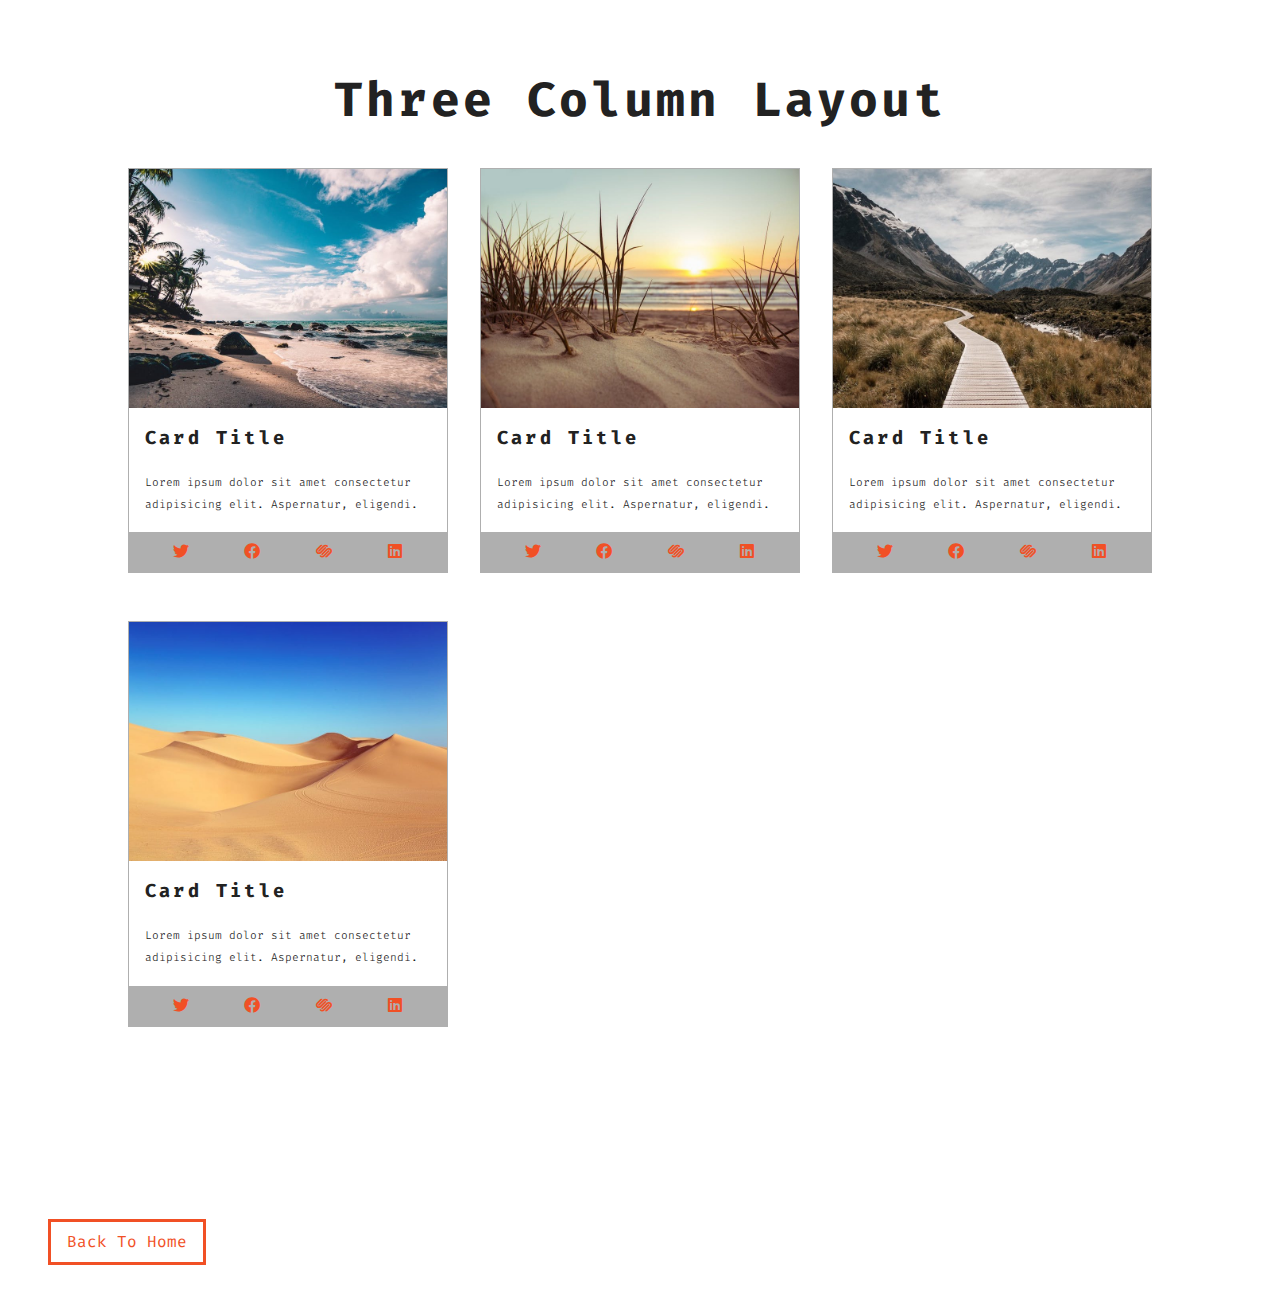
<file: cards.html>
<!DOCTYPE html>
<html lang="en">
    <head>
        <meta charset="UTF-8" />
        <meta http-equiv="X-UA-Compatible" content="IE=edge" />
        <meta name="viewport" content="width=device-width, initial-scale=1.0" />
        <title>Cards Project</title>
        <!-- google fonts -->
        <link
            href="https://fonts.googleapis.com/css2?family=Fira+Code:wght@300;400&display=swap"
            rel="stylesheet"
        />
        <!-- font awesome -->
        <link
            rel="stylesheet"
            href="fontawesome-free-5.9.0-web/css/all.min.css"
        />
        <!-- styles css -->
        <link rel="stylesheet" href="styles.css" />
    </head>
    <body>
        <section class="cards">
            <div class="title">
                <h1>three column layout</h1>
            </div>
            <div class="cards-center">
                <!-- single card -->
                <article class="card">
                    <img src="./images/size-image-1.jpeg" alt="" />
                    <!-- card info -->
                    <div class="card-info">
                        <h3>card title</h3>
                        <p>
                            Lorem ipsum dolor sit amet consectetur adipisicing
                            elit. Aspernatur, eligendi.
                        </p>
                    </div>
                    <!-- card footer -->
                    <div class="card-footer">
                        <span><i class="fab fa-twitter"></i></span>
                        <span><i class="fab fa-facebook"></i></span>
                        <span><i class="fab fa-squarespace"></i></span>
                        <span><i class="fab fa-linkedin"></i></span>
                    </div>
                </article>
                <!-- end of single card -->
                <!-- single card -->
                <article class="card">
                    <img src="./images/size-image-2.jpeg" alt="" />
                    <!-- card info -->
                    <div class="card-info">
                        <h3>card title</h3>
                        <p>
                            Lorem ipsum dolor sit amet consectetur adipisicing
                            elit. Aspernatur, eligendi.
                        </p>
                    </div>
                    <!-- card footer -->
                    <div class="card-footer">
                        <span><i class="fab fa-twitter"></i></span>
                        <span><i class="fab fa-facebook"></i></span>
                        <span><i class="fab fa-squarespace"></i></span>
                        <span><i class="fab fa-linkedin"></i></span>
                    </div>
                </article>
                <!-- end of single card -->
                <!-- single card -->
                <article class="card">
                    <img src="./images/size-image-3.jpeg" alt="" />
                    <!-- card info -->
                    <div class="card-info">
                        <h3>card title</h3>
                        <p>
                            Lorem ipsum dolor sit amet consectetur adipisicing
                            elit. Aspernatur, eligendi.
                        </p>
                    </div>
                    <!-- card footer -->
                    <div class="card-footer">
                        <span><i class="fab fa-twitter"></i></span>
                        <span><i class="fab fa-facebook"></i></span>
                        <span><i class="fab fa-squarespace"></i></span>
                        <span><i class="fab fa-linkedin"></i></span>
                    </div>
                </article>
                <!-- end of single card -->
                <!-- single card -->
                <article class="card">
                    <img src="./images/size-image-4.jpeg" alt="" />
                    <!-- card info -->
                    <div class="card-info">
                        <h3>card title</h3>
                        <p>
                            Lorem ipsum dolor sit amet consectetur adipisicing
                            elit. Aspernatur, eligendi.
                        </p>
                    </div>
                    <!-- card footer -->
                    <div class="card-footer">
                        <span><i class="fab fa-twitter"></i></span>
                        <span><i class="fab fa-facebook"></i></span>
                        <span><i class="fab fa-squarespace"></i></span>
                        <span><i class="fab fa-linkedin"></i></span>
                    </div>
                </article>
                <!-- end of single card -->
            </div>
        </section>
        <a href="index.html" class="btn">back to home</a>
    </body>
</html>
</file>
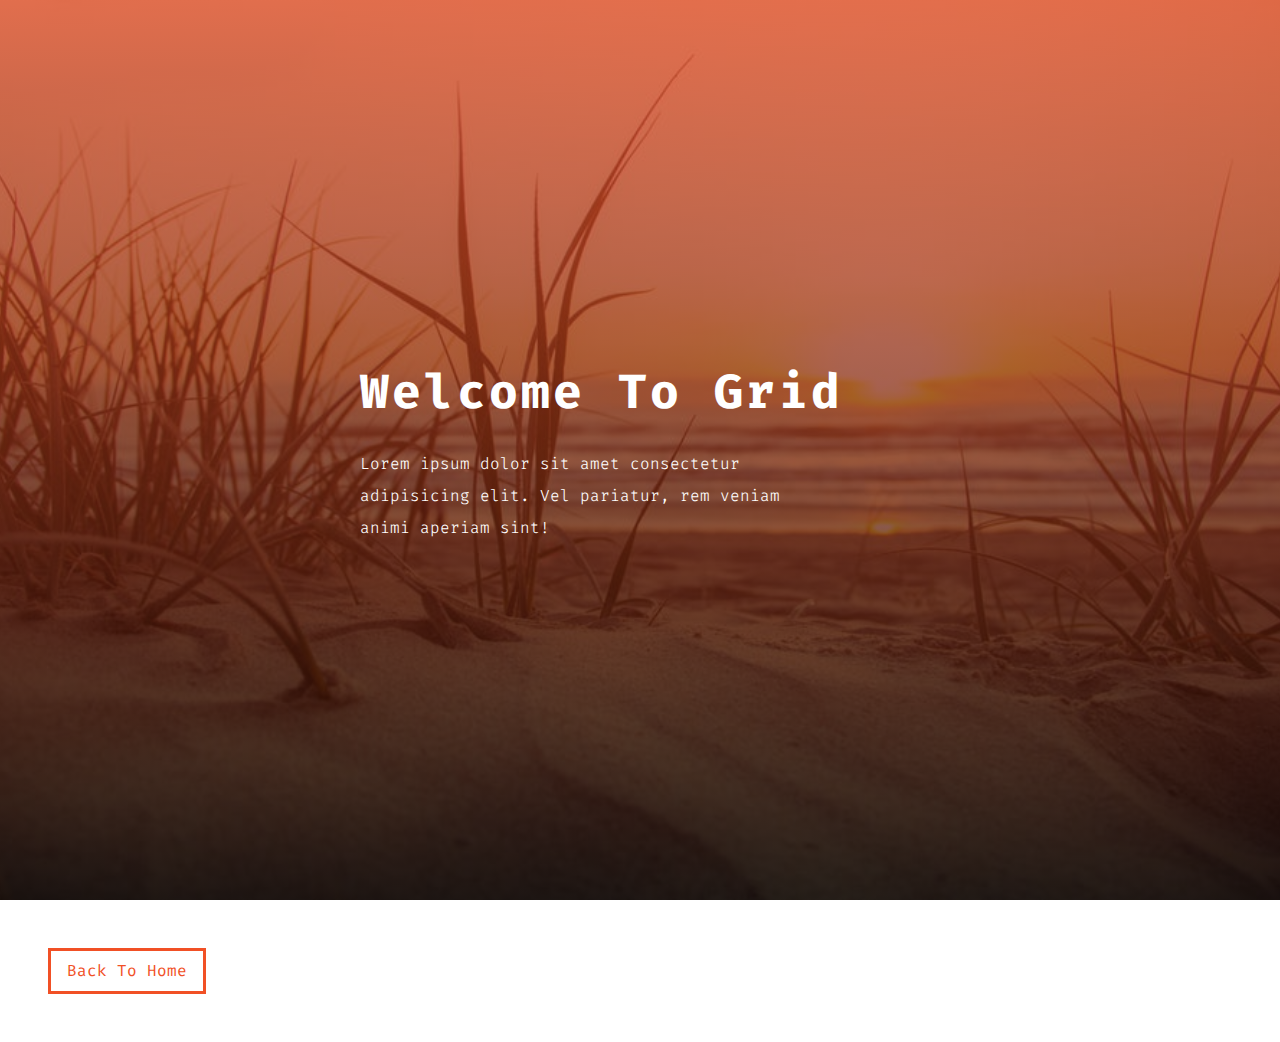
<file: hero.html>
<!DOCTYPE html>
<html lang="en">
    <head>
        <meta charset="UTF-8" />
        <meta http-equiv="X-UA-Compatible" content="IE=edge" />
        <meta name="viewport" content="width=device-width, initial-scale=1.0" />
        <title>Hero Project</title>
        <!-- google fonts -->
        <link
            href="https://fonts.googleapis.com/css2?family=Fira+Code:wght@300;400&display=swap"
            rel="stylesheet"
        />
        <!-- font awesome -->
        <link
            rel="stylesheet"
            href="fontawesome-free-5.9.0-web/css/all.min.css"
        />
        <!-- styles css -->
        <link rel="stylesheet" href="styles.css" />
    </head>
    <body>
        <header class="hero-header">
            <div class="hero-banner">
                <h1>welcome to grid</h1>
                <p>
                    Lorem ipsum dolor sit amet consectetur adipisicing elit. Vel
                    pariatur, rem veniam animi aperiam sint!
                </p>
            </div>
        </header>
        <a href="index.html" class="btn">back to home</a>
    </body>
</html>
</file>
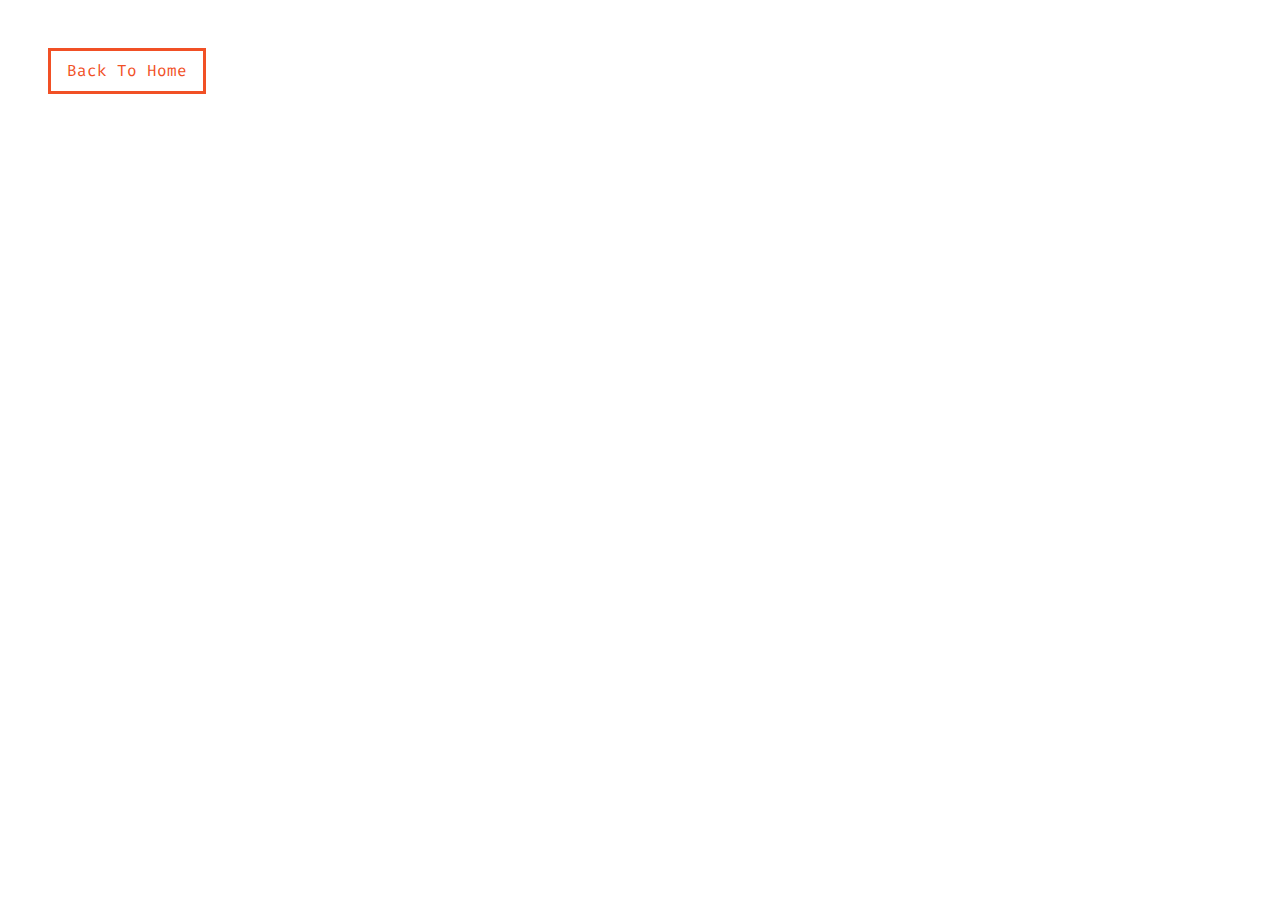
<file: layout.html>
<!DOCTYPE html>
<html lang="en">
    <head>
        <meta charset="UTF-8" />
        <meta http-equiv="X-UA-Compatible" content="IE=edge" />
        <meta name="viewport" content="width=device-width, initial-scale=1.0" />
        <title>Layout Project</title>
        <!-- google fonts -->
        <link
            href="https://fonts.googleapis.com/css2?family=Fira+Code:wght@300;400&display=swap"
            rel="stylesheet"
        />
        <!-- font awesome -->
        <link
            rel="stylesheet"
            href="fontawesome-free-5.9.0-web/css/all.min.css"
        />
        <!-- styles css -->
        <link rel="stylesheet" href="styles.css" />
    </head>
    <body>
        <a href="index.html" class="btn">back to home</a>
    </body>
</html>
</file>
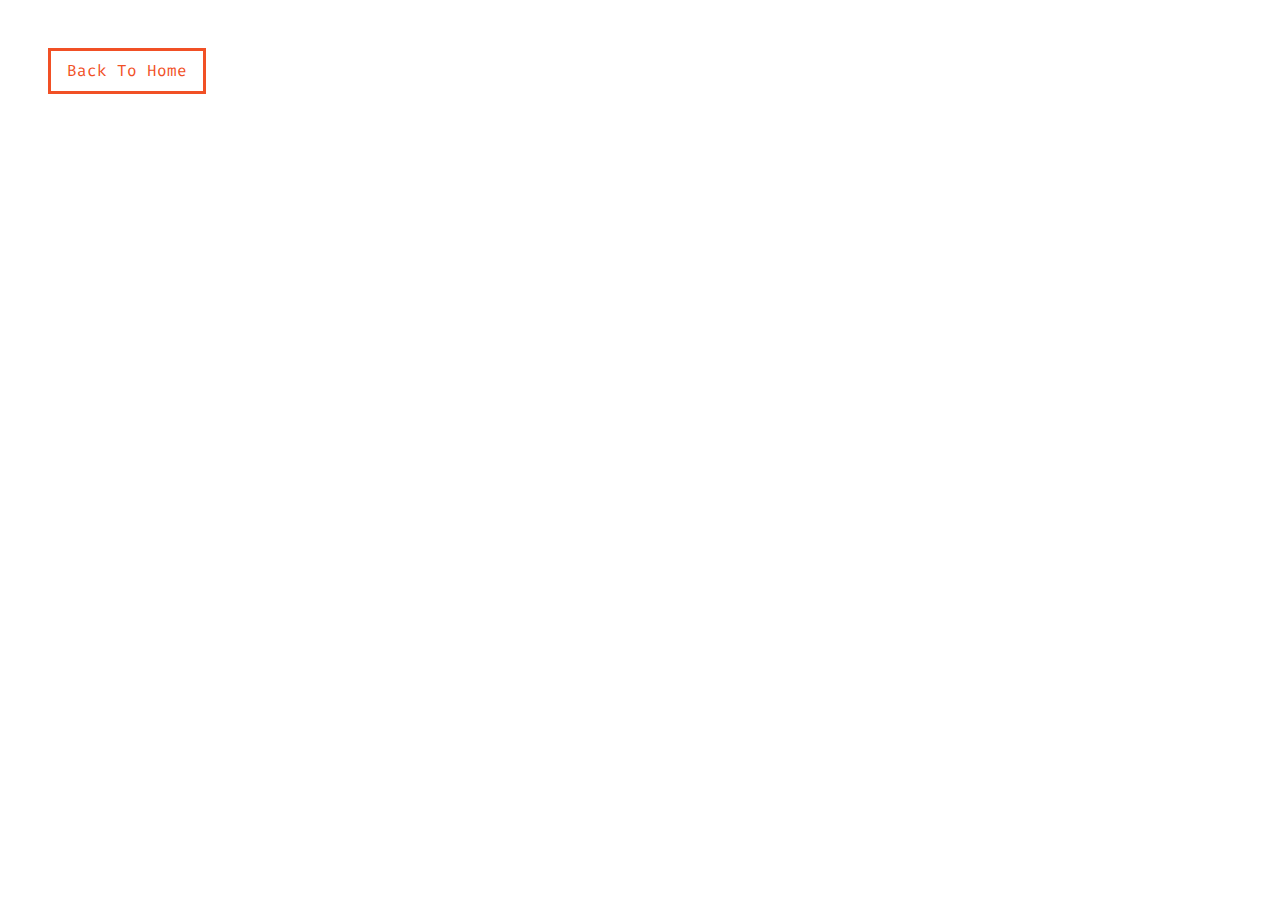
<file: tiles.html>
<!DOCTYPE html>
<html lang="en">
    <head>
        <meta charset="UTF-8" />
        <meta http-equiv="X-UA-Compatible" content="IE=edge" />
        <meta name="viewport" content="width=device-width, initial-scale=1.0" />
        <title>Tiles Project</title>
        <!-- google fonts -->
        <link
            href="https://fonts.googleapis.com/css2?family=Fira+Code:wght@300;400&display=swap"
            rel="stylesheet"
        />
        <!-- font awesome -->
        <link
            rel="stylesheet"
            href="fontawesome-free-5.9.0-web/css/all.min.css"
        />
        <!-- styles css -->
        <link rel="stylesheet" href="styles.css" />
    </head>
    <body>
        <a href="index.html" class="btn">back to home</a>
    </body>
</html>
</file>
<file: styles.css>
/* 
================
Variables
================
*/

:root {
    --primaryColor: #f15025;
    --mainBlack: #222;
    --mainWhite: #fff;
    --offWhite: #f7f7f7;
    --darkGrey: #afafaf;
    --mainTransition: all 0.3s linear;
    --mainSpacing: 0.2rem;
}

/* 
================
Global Styles
================
*/

* {
    margin: 0;
    padding: 0;
    box-sizing: border-box;
}

body {
    font-family: "Fira Code", monospace;
    color: var(--mainBlack);
    background: var(--mainWhite);
    line-height: 1.5;
}

a {
    text-decoration: none;
}

img {
    width: 100%;
    display: block;
}

h1,
h2,
h3 {
    text-transform: capitalize;
    letter-spacing: var(--mainSpacing);
    margin-bottom: 1.25rem;
}

h1 {
    font-size: 3rem;
}

h2 {
    margin-bottom: 0;
}

p {
    font-weight: 300;
    font-size: 0.7rem;
    line-height: 2;
}

/* 
================
Button
================
*/

.btn {
    display: inline-block;
    padding: 0.5rem 1rem;
    text-transform: capitalize;
    border: 3px solid var(--primaryColor);
    color: var(--primaryColor);
    margin: 3rem;
    transition: var(--mainTransition);
}

.btn:hover {
    background: var(--primaryColor);
    color: var(--mainWhite);
}

/* 
================
Main Navbar
================
*/

.main-navbar {
    background: var(--darkGrey);
    padding: 0 2rem;
}

.main-navbar li {
    list-style: none;
}

.main-navbar a {
    text-transform: capitalize;
    display: block;
    padding: 1rem 0;
    color: var(--primaryColor);
    letter-spacing: var(--mainSpacing);
    transition: var(--mainTransition);
}

.main-navbar a:hover {
    color: var(--mainBlack);
}

@media screen and (min-width: 992px) {
    .main-navbar ul {
        max-width: 1170px;
        margin: 0 auto;
        display: grid;
        grid-template-columns: repeat(4, 1fr);
    }
    .main-navbar a {
        text-align: center;
    }
}

/* 
================
Hero
================
*/

.hero-header {
    min-height: 100vh;
    background: var(--primaryColor);
    color: var(--mainWhite);
    display: grid;
    justify-content: center;
    align-items: center;
}

.hero-banner {
    /* background: blue; */
    /* text-align: center; */
}

.hero-banner p {
    width: 80%;
    max-width: 560px;
    font-size: 1rem;
}

@media screen and (max-width: 600px) {
    .hero-banner {
        padding: 0 3rem;
    }
}

@media screen and (min-width: 768px) {
    .hero-header {
        background: linear-gradient(
                rgba(241, 80, 37, 0.75),
                rgba(0, 0, 0, 0.75)
            ),
            url("./images/image-2.jpeg") center/cover fixed no-repeat;
    }
}

/* 
================
Cards
================
*/

.title {
    text-align: center;
}

.cards {
    padding: 4rem 0;
}

.cards-center {
    width: 80vw;
    max-width: 1170px;
    margin: 2rem auto;
}

.card {
    border: 1px solid var(--darkGrey);
    margin-bottom: 3rem;
}

.card-info {
    padding: 1rem;
}

.card-footer {
    background: var(--darkGrey);
    padding: 0.5rem 1rem;
    display: grid;
    grid-template-columns: repeat(4, 1fr);
    justify-items: center;
}

.card-footer span {
    color: var(--primaryColor);
}

@media screen and (min-width: 768px) {
    .cards-center {
        display: grid;
        grid-template-columns: 1fr 1fr;
        column-gap: 2rem;
    }
}

@media screen and (min-width: 1170px) {
    .cards-center {
        grid-template-columns: repeat(3, 1fr);
    }
}
</file>
